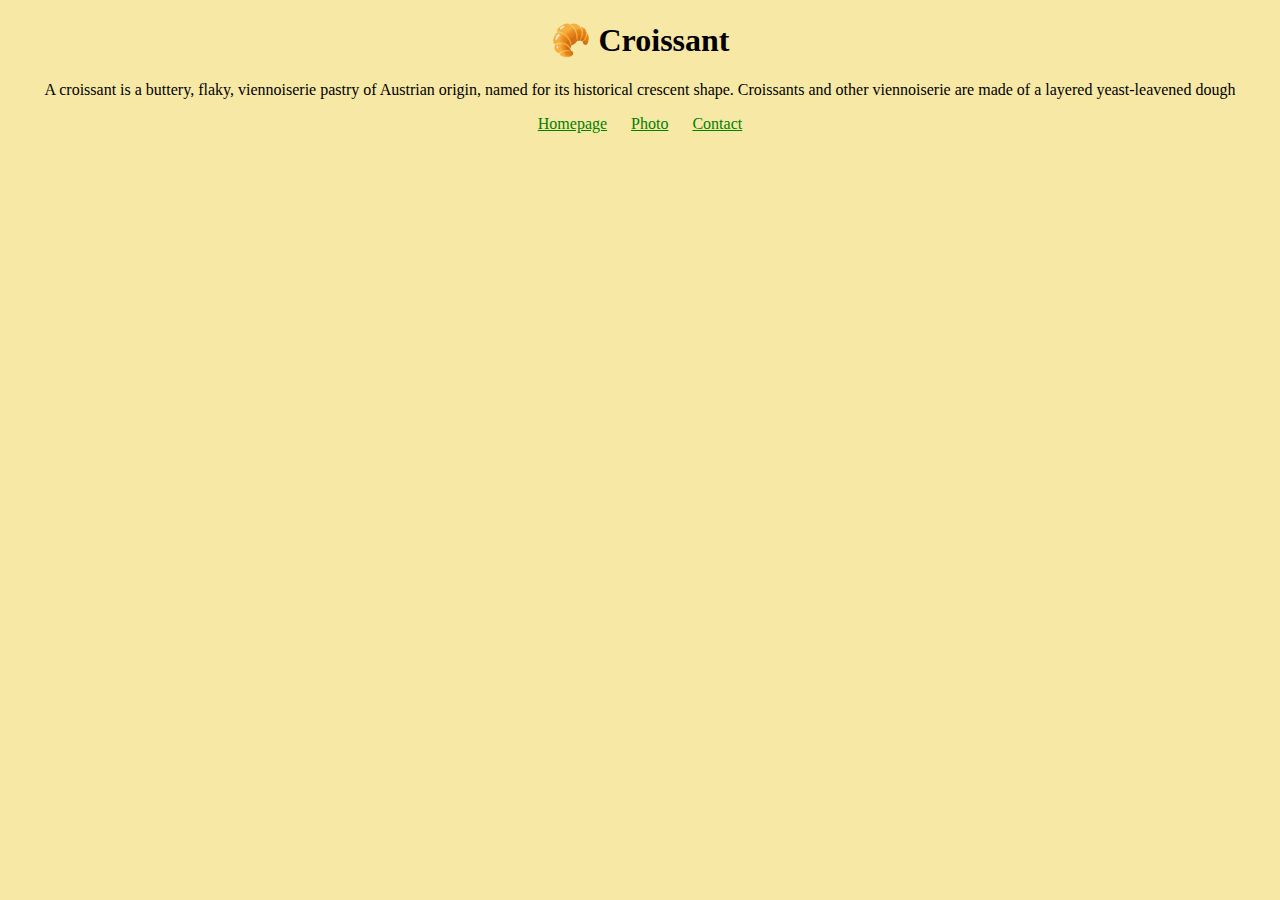
<file: index.html>
<!DOCTYPE html>
<html lang="en">
  <head>
    <meta charset="UTF-8" />
    <meta name="description" content="Learn more about Croissants" />
    <meta http-equiv="X-UA-Compatible" content="IE=edge" />
    <meta name="viewport" content="width=device-width, initial-scale=1.0" />
    <link rel="stylesheet" href="/css/styles.css" />
    <title>The best Croissant in Paris - croissant.com</title>
    <link rel="stylesheet" href="./css/styles.css" />
  </head>
  <body>
    <h1>🥐 Croissant</h1>
    <p>
      A croissant is a buttery, flaky, viennoiserie pastry of Austrian origin,
      named for its historical crescent shape. Croissants and other viennoiserie
      are made of a layered yeast-leavened dough
    </p>
    <footer>
      <a href="/"> Homepage</a>
      <a href="/photo.html" title="Photo"> Photo</a>
      <a href="/contact.html" title="Contact croissant.com"> Contact</a>
    </footer>
  </body>
</html>
</file>
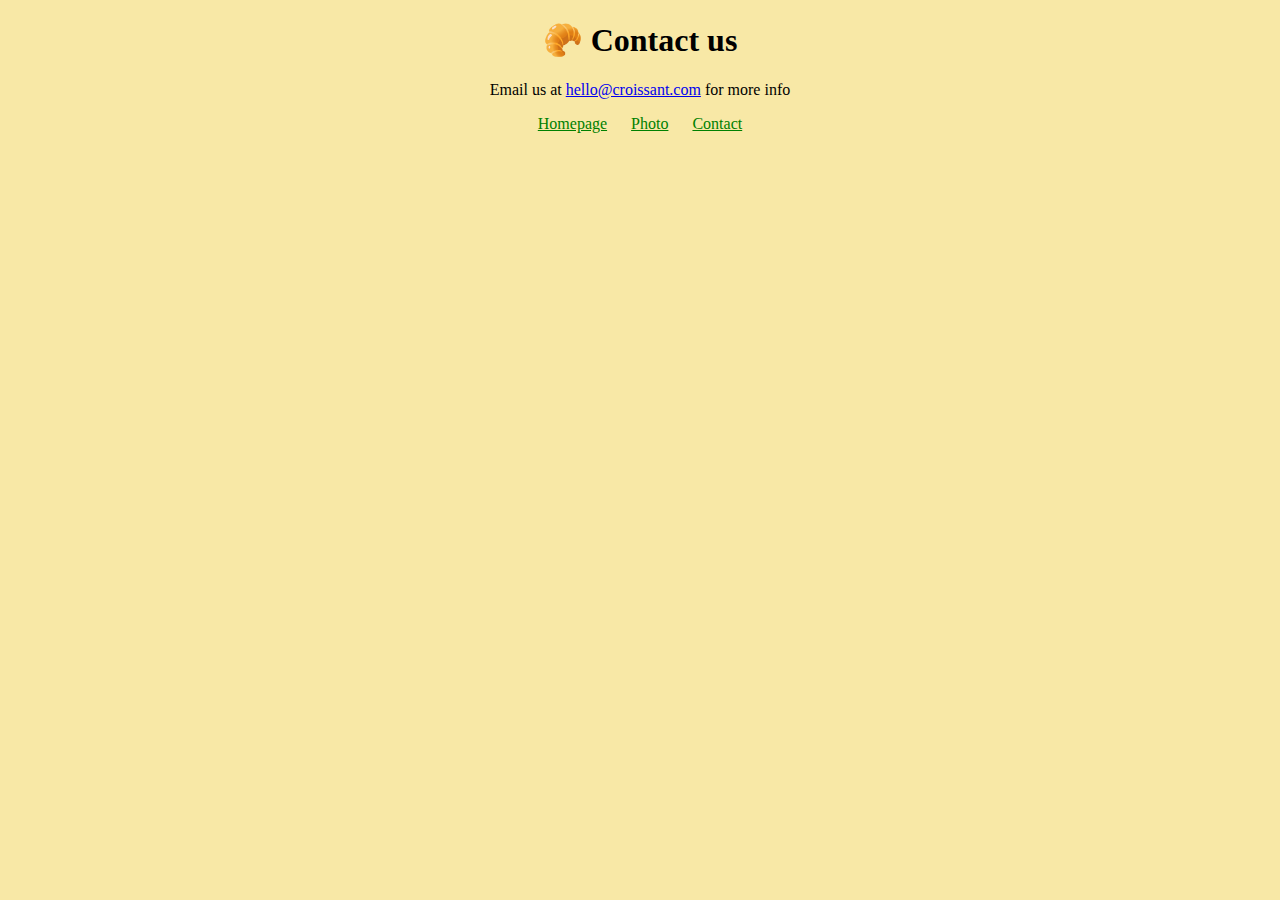
<file: contact.html>
<!DOCTYPE html>
<html lang="en">
  <head>
    <meta charset="UTF-8" />
    <meta
      name="description"
      content="
    Contact us on croissant.com"
    />
    <meta http-equiv="X-UA-Compatible" content="IE=edge" />
    <meta name="viewport" content="width=device-width, initial-scale=1.0" />
    <link rel="stylesheet" href="/css/styles.css" />
    <title>Contact us</title>
    <link rel="stylesheet" href="./css/styles.css" />
  </head>
  <body>
    <h1>🥐 Contact us</h1>
    <p>
      Email us at
      <a href="mailto:hello@croissant.com">hello@croissant.com</a> for more info
    </p>
    <footer>
      <a href="/" title="Home"> Homepage</a>
      <a href="/photo.html" title="Photo"> Photo</a>
      <a href="/contact.html" title="Contact croissant.com"> Contact</a>
    </footer>
  </body>
</html>
</file>
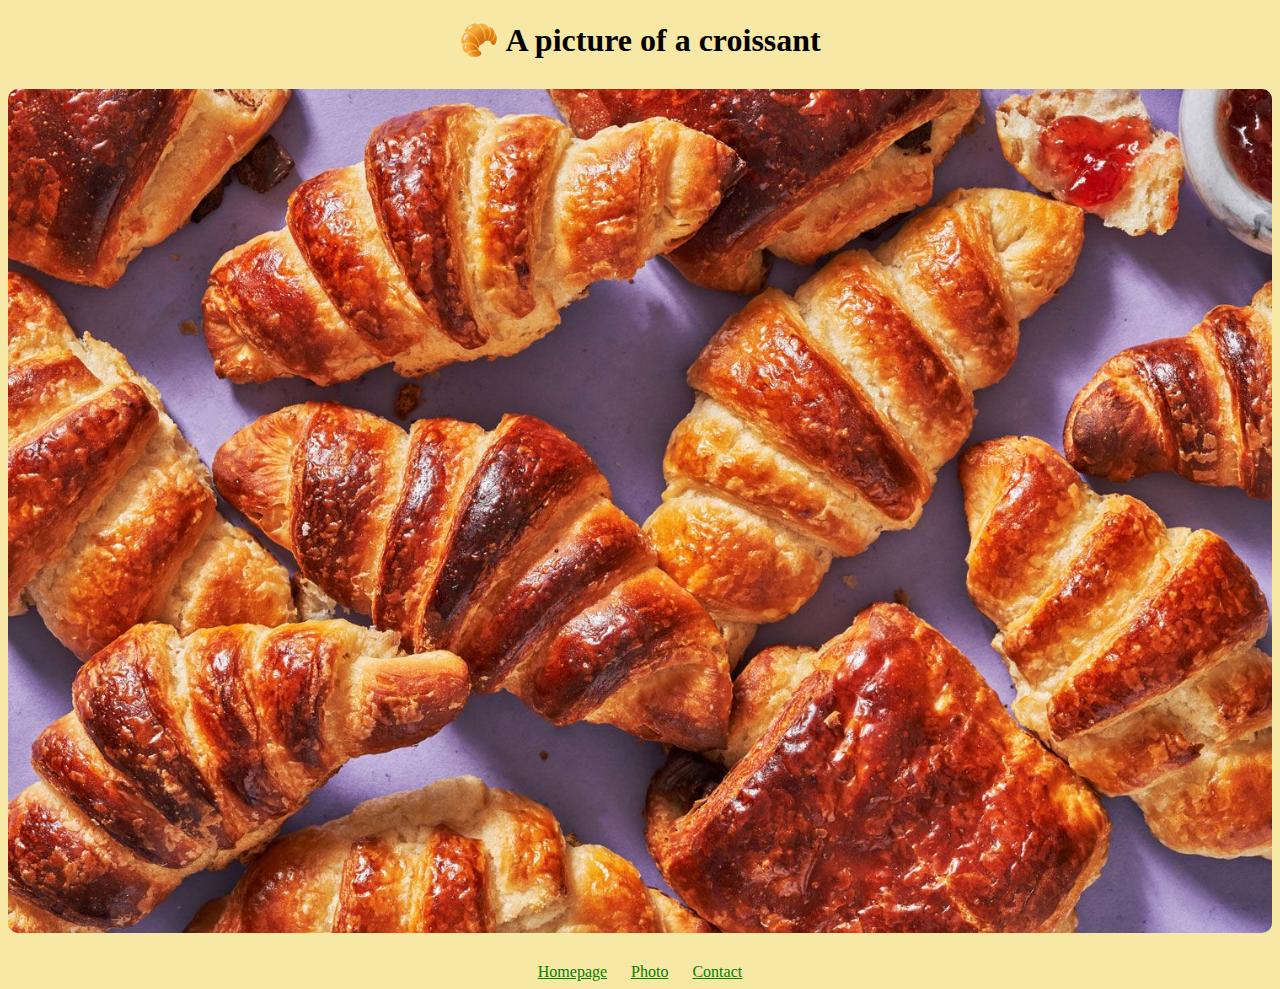
<file: photo.html>
<!DOCTYPE html>
<html lang="en">
  <head>
    <meta charset="UTF-8" />
    <meta
      name="description"
      content="
    Enjoy a beautiful picture of a homemade croissant"
    />
    <meta http-equiv="X-UA-Compatible" content="IE=edge" />
    <meta
      name="viewport"
      content="width=
  , initial-scale=1.0"
    />
    <link rel="stylesheet" href="/css/styles.css" />
    <title>Croissant</title>
    <link rel="stylesheet" href="./css/styles.css" />
  </head>
  <body>
    <h1>🥐 A picture of a croissant</h1>
    <img
      src="/images/croissants.jpeg"
      alt="croissant"
      class="croissant-photo"
    />
    <footer>
      <a href="/"> Homepage</a>
      <a href="/photo.html" title="Photo"> Photo</a>
      <a href="/contact.html" title="Contact croissant.com"> Contact</a>
    </footer>
  </body>
</html>
</file>
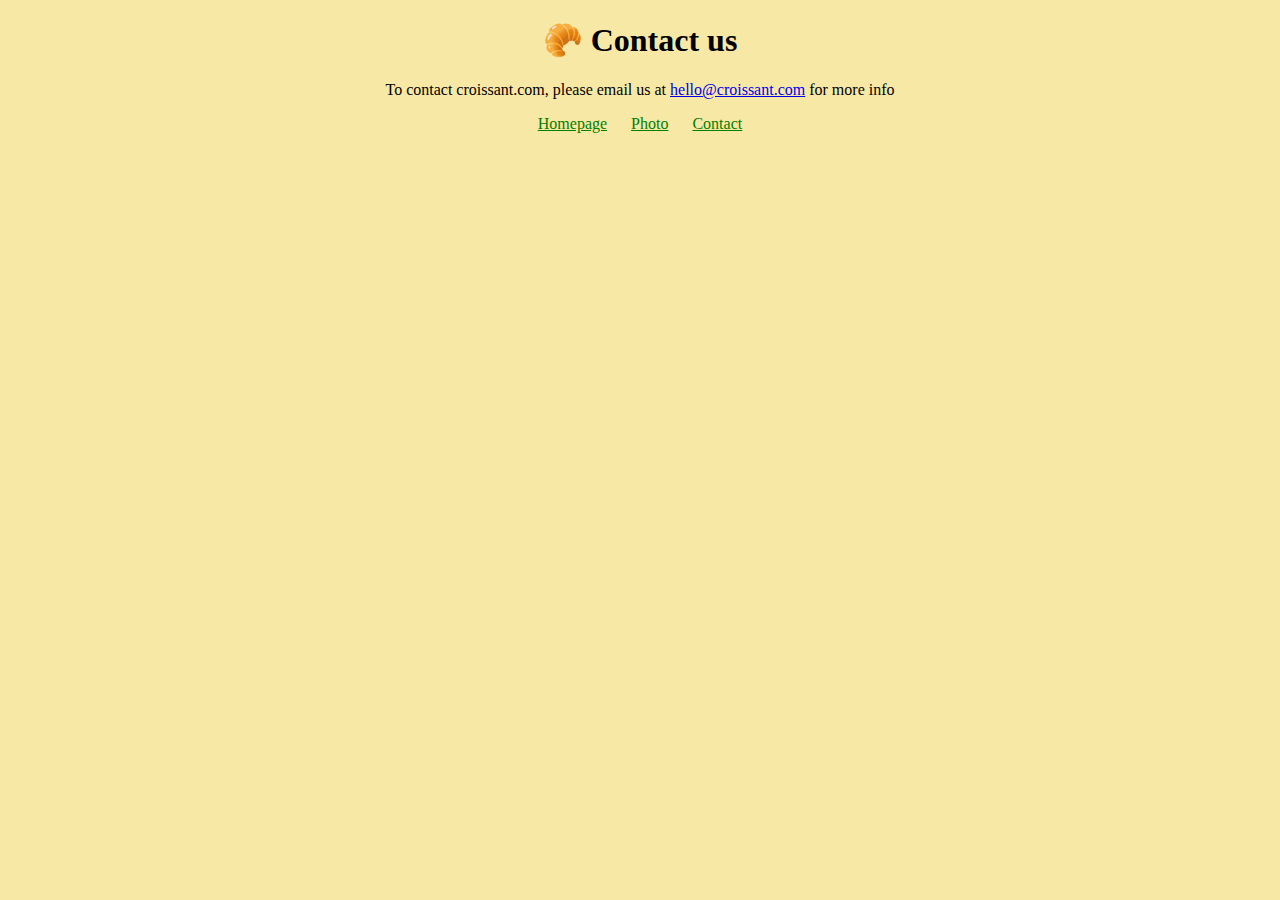
<file: src/contact.html>
<!DOCTYPE html>
<html lang="en">
  <head>
    <meta charset="UTF-8" />
    <meta http-equiv="X-UA-Compatible" content="IE=edge" />
    <meta name="viewport" content="width=device-width, initial-scale=1.0" />
    <link rel="stylesheet" href="/css/styles.css" />
    <title>Contact us - Croissant.com</title>
    <meta
      name="description"
      content="Contact croissant.com to learn more about our homemade croissants"
    />
  </head>
  <body>
    <h1>🥐 Contact us</h1>
    <p>
      To contact croissant.com, please email us at
      <a href="mailto:hello@croissant.com" title="contact us by email"
        >hello@croissant.com</a
      >
      for more info
    </p>
    <footer>
      <a href="/" title="Home"> Homepage</a>
      <a href="/photo.html" title="Croissant photo"> Photo</a>
      <a href="/contact.html" title="Contact Croissant.com"> Contact</a>
    </footer>
  </body>
</html>
</file>
<file: css/styles.css>
body {
  background: #f8e8a6;
}

h1,
p {
  text-align: center;
}

.croissant-photo {
  max-width: 100%;
  border-radius: 10px;
  display: block;
  margin: 30px auto;
}

footer {
  text-align: center;
}

footer a {
  margin: 0 10px;
  color: green;
}
</file>
